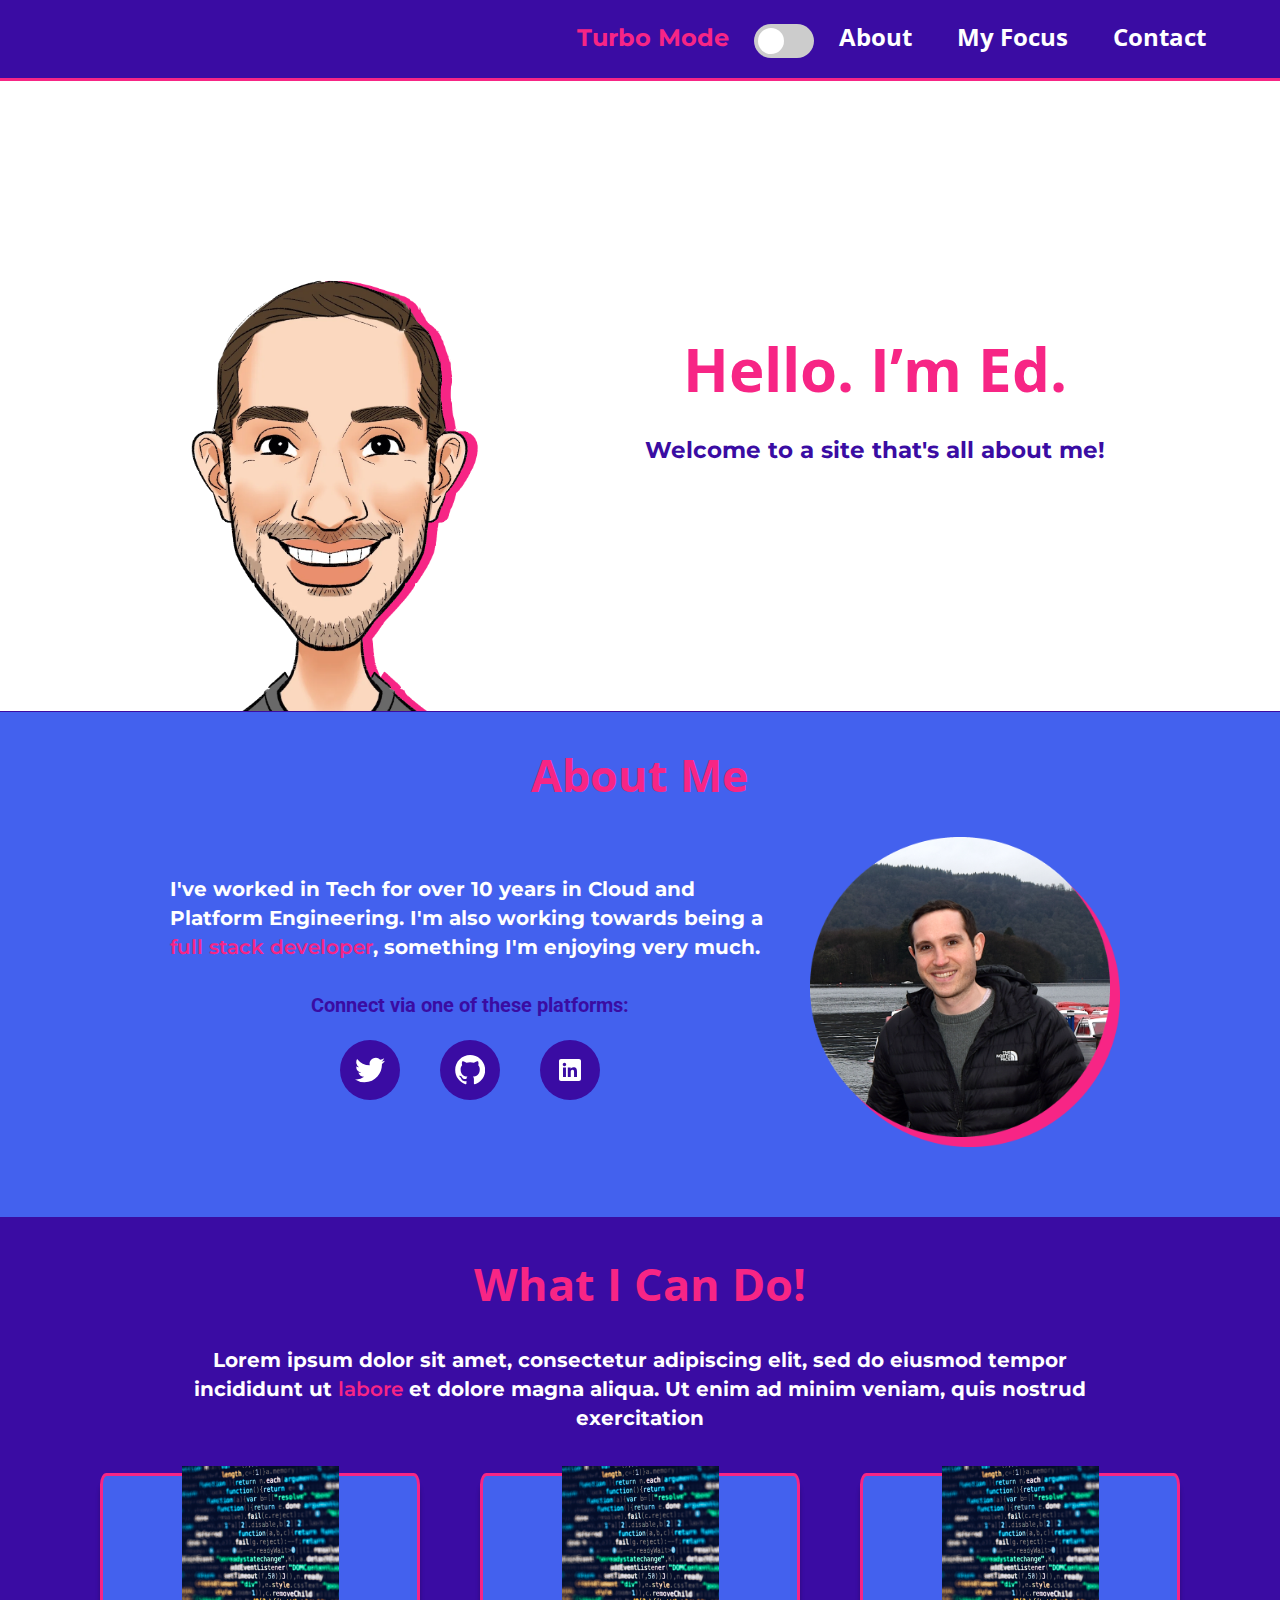
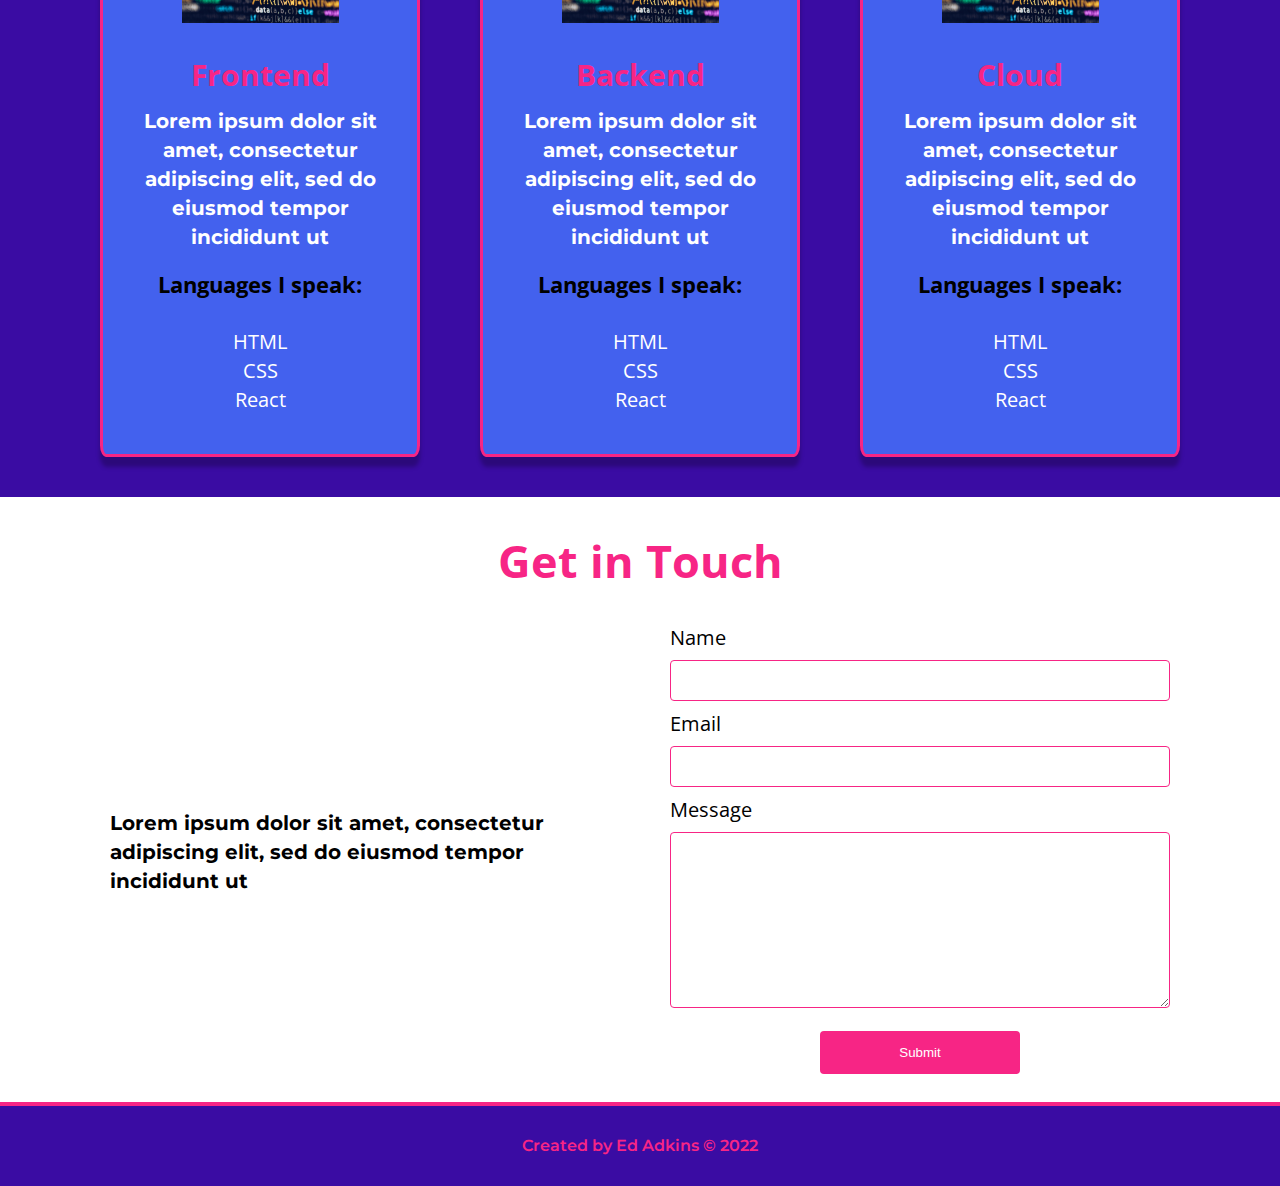
<file: public/index.html>
<!DOCTYPE html>
<html lang="en">
  <head>
    <link rel="stylesheet" tpye="text/css" href="styles.css" />
    <link rel="preconnect" href="https://fonts.googleapis.com" />
    <link rel="preconnect" href="https://fonts.gstatic.com" crossorigin />
    <link
      href="https://fonts.googleapis.com/css2?family=Montserrat:wght@300&family=Roboto&display=swap"
      rel="stylesheet"
    />
    <link
      rel="stylesheet"
      href="https://fonts.googleapis.com/css?family=Open+Sans"
    />
    <link
      rel="stylesheet"
      href="https://fonts.googleapis.com/css?family=Zen+Kaku+Gothic+Antique"
    />
    <meta name="viewport" content="width=device-width, initial-scale=1.0" />
    <title>Ed Adkins</title>
  </head>
  <body>
    <header>
      <nav>
        <div class="nav-logo"></div>
        <div class="nav-links">
          <p>Turbo Mode</p>
          <label class="switch">
            <input type="checkbox" class="colour-theme-toggle" />
            <span class="slider round"></span>
          </label>
          <a class="nav-link" href="#about">About</a>
          <a class="nav-link" href="#my-focus">My Focus</a>
          <a class="nav-link" href="#contact">Contact</a>
        </div>
      </nav>
    </header>
    <section class="intro">
      <div class="intro-container">
        <div class="me-pic">
          <img src="images/ed.webp" alt="A picture of Ed" />
        </div>

        <div class="headline">
          <h1>Hello. I’m Ed.</h1>
          <p>Welcome to a site that's all about me!</p>
        </div>
      </div>
    </section>
    <section class="about">
      <div class="about-headers" id="about"><h2>About Me</h2></div>
      <div class="about-container">
        <div class="about-contents">
          <p>
            I've worked in Tech for over 10 years in Cloud and Platform
            Engineering. I'm also working towards being a
            <strong>full stack developer</strong>, something I'm enjoying very
            much.
          </p>
          <br />
          <div class="socials">
            <p>Connect via one of these platforms:</p>
            <ul class="social-contacts">
              <li class="social-contact">
                <a href="https://twitter.com/ejmadkins" class="social-link"
                  ><svg
                    xmlns="http://www.w3.org/2000/svg"
                    fill="none"
                    viewBox="0 0 80 80"
                  >
                    <defs></defs>
                    <path
                      d="M25.158 72.502c30.19 0 46.701-25.011 46.701-46.7 0-.711 0-1.418-.048-2.122A33.396 33.396 0 0080 15.184a32.762 32.762 0 01-9.427 2.582 16.47 16.47 0 007.216-9.078 32.895 32.895 0 01-10.423 3.984 16.429 16.429 0 00-27.97 14.97 46.6 46.6 0 01-33.828-17.15 16.426 16.426 0 005.082 21.91A16.292 16.292 0 013.2 30.35v.207a16.419 16.419 0 0013.168 16.09 16.388 16.388 0 01-7.411.282A16.432 16.432 0 0024.29 58.326 32.934 32.934 0 010 65.13a46.467 46.467 0 0025.158 7.36"
                    ></path>
                  </svg>
                  <span class="sr-only">Twitter</span>
                </a>
              </li>
              <li class="social-contact">
                <a href="https://github.com/ejmadkins" class="social-link"
                  ><svg
                    xmlns="http://www.w3.org/2000/svg"
                    fill="none"
                    viewBox="0 0 80 80"
                  >
                    <defs></defs>
                    <path
                      d="M40.5 0C18.4 0 .5 17.9.5 40c0 17.68 11.467 32.658 27.354 37.962 1.99.368 2.726-.86 2.726-1.94 0-.958-.025-3.462-.05-6.802-11.123 2.407-13.48-5.353-13.48-5.353C15.233 59.251 12.606 58 12.606 58c-3.635-2.48.27-2.431.27-2.431 4.002.294 6.138 4.125 6.138 4.125 3.56 6.114 9.356 4.346 11.64 3.315.368-2.578 1.4-4.346 2.529-5.353-8.865-.982-18.196-4.42-18.196-19.742 0-4.371 1.547-7.931 4.126-10.73-.418-1.032-1.793-5.084.368-10.584 0 0 3.364-1.08 11 4.1 3.193-.883 6.606-1.325 10.019-1.35 3.389.025 6.826.467 10.018 1.35 7.637-5.18 11.001-4.1 11.001-4.1 2.185 5.5.81 9.577.393 10.583 2.554 2.8 4.1 6.36 4.1 10.73 0 15.372-9.355 18.736-18.268 19.743 1.424 1.228 2.725 3.683 2.725 7.416 0 5.353-.049 9.65-.049 10.976 0 1.08.712 2.308 2.75 1.915C69.057 72.658 80.5 57.68 80.5 40.024 80.5 17.902 62.6 0 40.5 0z"
                      clip-rule="evenodd"
                    ></path>
                  </svg>
                  <span class="sr-only">Github</span></a
                >
              </li>
              <li class="social-contact">
                <a href="https://linkedin.com/in/ejmadkins" class="social-link"
                  ><svg
                    xmlns="http://www.w3.org/2000/svg"
                    width="40"
                    height="40"
                    viewBox="0 0 40 40"
                  >
                    <defs></defs>
                    <path
                      d="M24,4H6C4.895,4,4,4.895,4,6v18c0,1.105,0.895,2,2,2h18c1.105,0,2-0.895,2-2V6C26,4.895,25.105,4,24,4z M10.954,22h-2.95 v-9.492h2.95V22z M9.449,11.151c-0.951,0-1.72-0.771-1.72-1.72c0-0.949,0.77-1.719,1.72-1.719c0.948,0,1.719,0.771,1.719,1.719 C11.168,10.38,10.397,11.151,9.449,11.151z M22.004,22h-2.948v-4.616c0-1.101-0.02-2.517-1.533-2.517 c-1.535,0-1.771,1.199-1.771,2.437V22h-2.948v-9.492h2.83v1.297h0.04c0.394-0.746,1.356-1.533,2.791-1.533 c2.987,0,3.539,1.966,3.539,4.522V22z"
                      clip-rule="evenodd"
                    ></path>
                  </svg>
                  <span class="sr-only">LinkedIn</span></a
                >
              </li>
            </ul>
          </div>
        </div>
        <div class="photos">
          <img
            class="circle-image"
            src="images/circle-pic.png"
            alt="An about picture of Ed"
          />
        </div>
      </div>
    </section>
    <section class="my-work" id="my-focus">
      <div class="my-work-headers">
        <h2>What I Can Do!</h2>
        <p>
          Lorem ipsum dolor sit amet, consectetur adipiscing elit, sed do
          eiusmod tempor incididunt ut <strong>labore</strong> et dolore magna
          aliqua. Ut enim ad minim veniam, quis nostrud exercitation
        </p>
      </div>
      <div class="my-work-container">
        <div class="my-work-spec">
          <img src="images/js.png" alt="place" />
          <div class="my-work-card">
            <h3>Frontend</h3>
            <p>
              Lorem ipsum dolor sit amet, consectetur adipiscing elit, sed do
              eiusmod tempor incididunt ut
            </p>
            <h4>Languages I speak:</h4>
            <ul>
              <li>HTML</li>
              <li>CSS</li>
              <li>React</li>
            </ul>
          </div>
        </div>
        <div class="my-work-spec">
          <img src="images/js.png" alt="place" />
          <div class="my-work-card">
            <h3>Backend</h3>
            <p>
              Lorem ipsum dolor sit amet, consectetur adipiscing elit, sed do
              eiusmod tempor incididunt ut
            </p>
            <h4>Languages I speak:</h4>
            <ul>
              <li>HTML</li>
              <li>CSS</li>
              <li>React</li>
            </ul>
          </div>
        </div>
        <div class="my-work-spec">
          <img src="images/js.png" alt="place" />
          <div class="my-work-card">
            <h3>Cloud</h3>
            <p>
              Lorem ipsum dolor sit amet, consectetur adipiscing elit, sed do
              eiusmod tempor incididunt ut
            </p>
            <h4>Languages I speak:</h4>
            <ul>
              <li>HTML</li>
              <li>CSS</li>
              <li>React</li>
            </ul>
          </div>
        </div>
      </div>
    </section>
    <section class="contact" id="contact">
      <div class="contact-headers" id="about"><h2>Get in Touch</h2></div>
      <div class="contact-container">
        <div class="contact-content">
          <p>
            Lorem ipsum dolor sit amet, consectetur adipiscing elit, sed do
            eiusmod tempor incididunt ut
          </p>
        </div>
        <div class="form">
          <div class="form-fields">
            <div class="form-field">
              <label class="label"> Name </label>
              <div>
                <input type="text" name="name" class="input" required />
              </div>
            </div>
            <div class="form-field">
              <label class="label"> Email </label>
              <div>
                <input type="email" name="email" class="input" required />
              </div>
            </div>
          </div>
          <div class="form-fields">
            <label class="label"> Message </label>
            <div class="control">
              <textarea
                class="input"
                name="message"
                rows="10"
                required
              ></textarea>
            </div>
          </div>
          <div class="btn-form-submit">
            <button class="button">Submit</button>
          </div>
        </div>
      </div>
    </section>
    <footer>
      <p><strong>Created by Ed Adkins © 2022</strong></p>
    </footer>
    <script src="script.js"></script>
  </body>
</html>
</file>
<file: public/styles.css>
/* set default */
html {
  scroll-behavior: smooth;
  -moz-osx-font-smoothing: grayscale;
  -webkit-font-smoothing: antialiased;
  text-rendering: optimizeLegibility;
  -webkit-text-size-adjust: 100%;
  -moz-text-size-adjust: 100%;
  -ms-text-size-adjust: 100%;
  text-size-adjust: 100%;
  min-width: 300px;
  overflow-x: hidden;
  overflow-y: scroll;
  --font-family: "Open Sans", "Rubik";
}

:root {
  --light: #c5c3c6;
  --mid: #4c5c68;
  --dark: #46494c;
  --emphasis: #1985a1;
}

html[data-theme="light"] {
  --light: #fff;
  --mid: #4361ee;
  --dark: #3a0ca3;
  --emphasis: #f72585;
}

html[data-theme="dark"] {
  --light: #c5c3c6;
  --mid: #4c5c68;
  --dark: #46494c;
  --emphasis: #1985a1;
}

/* Provide consistent margin and padding across browsers */
html,
body,
p,
h1,
h2,
h3 {
  margin: 0;
  padding: 0;
}

/* Set some defaults */
html {
  box-sizing: border-box;
  display: block;
  font-size: 18px;
  font-weight: 400;
  line-height: 1.45;
  font-family: var(--font-family);
  background-color: var(--light);
}

@media (min-width: 900px) {
  html {
    font-size: 20px;
  }
}

/* Apply width and height values apply to the content, padding and border */
*,
*::before,
*::after {
  box-sizing: inherit;
}

/* Set colour for headings */
h1,
h2,
h3 {
  color: var(--emphasis);
  text-align: center;
}

/* Set h1 font sizing */
h1 {
  font-size: 3rem;
  font-weight: 2rem;
  line-height: 3.5rem;
}

/* Set h2 font sizing */
h2 {
  font-size: 2.25rem;
  font-weight: 2rem;
  line-height: 2.25rem;
}

h3 {
  font-weight: bold;
  font-weight: 2rem;
  font-size: 1.5rem;
  padding: 0.5rem;
}

h4 {
  font-size: 1.1rem;
  line-height: 2.25rem;
}

p {
  font-weight: bold;
  font-style: normal;
  font-size: 1rem;
  font-family: "Montserrat", sans-serif;
}

/* Set strong font characteristics */
strong {
  color: var(--emphasis);
  font-weight: 600;
}

/* Set background colour and border for header */
header {
  border-bottom: 3px solid var(--emphasis);
  background-color: var(--dark);
  padding: 1rem calc(5vw - 0.5rem);
}

nav {
  display: flex;
  justify-content: space-between;
  align-items: center;
}

footer {
  text-align: center;
  color: var(--dark);
}

/* NAV */

.nav-links a {
  padding: 1rem;
  color: var(--light);
  text-decoration: none;
  font-weight: bold;
  font-size: 1.2rem;
}

.nav-links a:hover {
  color: var(--light);
}

nav p {
  display: inline;
  padding: 1rem;
  color: var(--emphasis);
  text-decoration: none;
  font-weight: bold;
  font-size: 1.2rem;
}

.switch {
  position: relative;
  display: inline-block;
  width: 60px;
  height: 34px;
}

.switch input {
  opacity: 0;
  width: 0;
  height: 0;
}

.slider {
  position: absolute;
  cursor: pointer;
  top: 0;
  left: 0;
  right: 0;
  bottom: 0;
  background-color: #ccc;
  -webkit-transition: 0.4s;
  transition: 0.4s;
}

.slider:before {
  position: absolute;
  content: "";
  height: 26px;
  width: 26px;
  left: 4px;
  bottom: 4px;
  background-color: white;
  -webkit-transition: 0.4s;
  transition: 0.4s;
}

input:checked + .slider {
  background-color: var(--emphasis);
}

input:focus + .slider {
  box-shadow: 0 0 1px var(--emphasis);
}

input:checked + .slider:before {
  -webkit-transform: translateX(26px);
  -ms-transform: translateX(26px);
  transform: translateX(26px);
}

/* Rounded sliders */
.slider.round {
  border-radius: 34px;
}

.slider.round:before {
  border-radius: 50%;
}

/* 
//////////////////////////////
//////      INTRO       //////
//////////////////////////////
*/

.intro {
  border-bottom: 1px solid var(--dark);
}

.intro-container {
  height: auto;
  display: flex;
  flex-wrap: wrap-reverse;
  justify-content: center;
  align-items: center;
  gap: 0 8rem;
  position: relative;
  margin: 0 auto;
  width: 90vw;
}

.headline {
  padding: 2rem 0 0 0;
  text-align: center;
}

@keyframes elevateRight {
  from {
    transform: translateY(100%) rotate(20deg);
    transform-origin: left;
  }
  40% {
    transform: rotate(-20deg);
    transform-origin: left;
  }
  65% {
    transform: rotate(0deg);
    transform-origin: left;
  }
}

.headline p {
  color: var(--dark);
  font-style: normal;
  font-size: 1.15rem;
  padding: 1.5rem 0;
  text-align: center;
}

.me-pic {
  max-width: 40vw;
  align-self: flex-start;
}

.me-pic img {
  filter: drop-shadow(10px 0px 0px var(--emphasis));
  width: 100%;
  max-height: 50vh;
  display: block;
}

.me-pic img:hover {
  filter: drop-shadow(-10px 0px 0px var(--dark));
  right: -20px;
}

@media (min-width: 900px) {
  /* .headline h1 {
    text-align: left;
  }

  .headline p {
    text-align: left;
  } */

  .intro-container {
    height: 70vh;
  }
}

@media (min-width: 1400px) {
  .headline {
    animation-name: elevateRight;
    animation-duration: 1.5s;
    animation-fill-mode: both;
  }
}

/* 
//////////////////////////////
//////      ABOUT       //////
//////////////////////////////
*/

.about {
  background-color: var(--mid);
  position: relative;
  border-bottom: 4px solid var(--dark);
}

.about-headers h2 {
  margin: 0 auto;
  padding: 2rem;
}

.about-container {
  display: flex;
  flex-wrap: wrap;
  justify-content: center;
  align-items: center;
  gap: 2rem;
  padding: 0 2rem 2rem;
  margin: 0 auto;
  max-width: 90vw;
}

.about-container p {
  color: var(--light);
  text-align: center;
  margin: 0 auto;
  max-width: 30rem;
  text-align: left;
}

.socials p {
  text-align: center;
  font-size: 1rem;
  font-weight: bold;
  color: var(--dark);
  font-family: "Roboto", sans-serif;
}

.social-contacts {
  align-content: center;
  display: grid;
  gap: 2rem;
  grid-template-columns: repeat(3, 60px);
  justify-content: center;
  list-style: none;
  padding: 0 1rem 1rem 1rem;
}

.social-link {
  background: var(--dark);
  border-radius: 50%;
  display: block;
  height: 60px;
  margin: 0;
  outline-color: transparent;
  outline-offset: 0.25rem;
  outline-width: 2px;
  padding: 0.75rem;
  transition: all 200ms linear;
  transition-delay: 150ms;
}

.social-link:focus,
.social-link:hover {
  background: var(--dark);
  outline-color: var(--emphasis);
  transition-delay: 0ms;
}
.social-link path {
  fill: var(--light);
  transition: 200ms fill linear;
  transition-delay: 150ms;
}
.social-link:focus path,
.social-link:hover path {
  fill: var(--emphasis);
  transition-delay: 0ms;
}

.sr-only:not(:focus):not(:active) {
  clip: rect(0 0 0 0);
  -webkit-clip-path: inset(50%);
  clip-path: inset(50%);
  height: 1px;
  overflow: hidden;
  position: absolute;
  white-space: nowrap;
  width: 1px;
}

.circle-image {
  filter: drop-shadow(10px 10px 0px var(--emphasis));
  display: block;
  width: 100%;
}

.photos {
  max-width: 15rem;
  padding: 0 0 2rem 0;
}

.about-contents {
  max-width: 40rem;
}

/* 
//////////////////////////////
//////      WORK        //////
//////////////////////////////
*/

.my-work {
  background-color: var(--dark);
  border-bottom: 1px solid var(--light);
}

.my-work-headers {
  text-align: center;
  margin: 0 auto;
  max-width: 50rem;
}

.my-work-headers h2 {
  margin: 0 auto;
  padding: 2rem;
}

.my-work-headers p {
  color: var(--light);
  display: block;
  margin: 0 auto;
  text-align: center;
  padding: 0 2rem;
}

.my-work-container {
  display: flex;
  justify-content: center;
  align-items: center;
  flex-direction: column;
  gap: 3rem;
  max-width: 90vw;
  margin: 0 auto;
  padding: 2rem 1rem;
}

.my-work-spec {
  background-color: var(--mid);
  border: 3px solid var(--emphasis);
  box-sizing: border-box;
  box-shadow: 0px 10px 4px rgba(0, 0, 0, 0.25);
  border-radius: 2%;
  max-width: 320px;
  position: relative;
}

.my-work-card {
  padding: 1rem 1.5rem 0 1.5rem;
  top: -30px;
  position: relative;
}

.my-work-card p {
  color: var(--light);
  text-align: center;
  margin: 0 auto;
}

.my-work-card h4 {
  max-width: 15em;
  text-align: center;
  margin: 0 auto;
  padding: 0.5rem;
}

.my-work-spec img {
  display: block;
  max-height: 300px;
  width: 50%;
  margin-left: auto;
  margin-right: auto;
  padding-top: 20px;
  pointer-events: none;
  position: relative;
  top: -30px;
}

.my-work-card ul {
  color: var(--light);
  font-style: normal;
  font-weight: normal;
  margin-left: 20px;
  text-align: center;
  list-style-type: none;
  padding: 0.5em;
  margin: 0;
}

@media (min-width: 900px) {
  .my-work-spec:hover {
    top: -4px;
  }

  .my-work-container {
    flex-direction: row;
  }
}
/* 
//////////////////////////////
//////     CONTACT      //////
//////////////////////////////
*/

.contact {
  background-color: var(--light);
  border-bottom: 4px solid var(--emphasis);
}

.contact-headers {
  text-align: center;
  margin: 0 auto;
  max-width: 50rem;
}

.contact-headers h2 {
  margin: 0 auto;
  padding: 2rem;
}

.contact-container {
  display: flex;
  /* flex-wrap: wrap; */
  justify-content: center;
  align-items: center;
  flex-direction: column;
  gap: 3rem;
  max-width: 90vw;
  margin: 0 auto;
  padding: 0 2rem 1rem;
}

.contact-content {
  width: 100%;
  max-width: 25rem;
}

.form {
  width: 100%;
  max-width: 25rem;
}

.input {
  width: 100%;
  padding: 12px 20px;
  margin: 8px 0;
  display: inline-block;
  border: 1px solid var(--emphasis);
  border-radius: 4px;
  -webkit-transition: 0.5s;
  transition: 0.5s;
}

.input:hover {
  border: 2px solid var(--dark);
}

.btn-form-submit {
  text-align: center;
}

.button {
  width: 10rem;
  background-color: var(--emphasis);
  color: var(--light);
  padding: 14px 20px;
  margin: 8px 0;
  border: none;
  border-radius: 4px;
  cursor: pointer;
}

.button:hover {
  background-color: var(--emphasis);
  color: var(--dark);
}

@media (min-width: 900px) {
  .contact-container {
    flex-direction: row;
  }
}

footer {
  background-color: var(--dark);
  height: 80px;
  position: relative;
}

footer p {
  margin: 0;
  position: absolute;
  top: 50%;
  left: 50%;
  transform: translate(-50%, -50%);
  font-size: 0.8rem;
  font-weight: bold;
}
</file>
